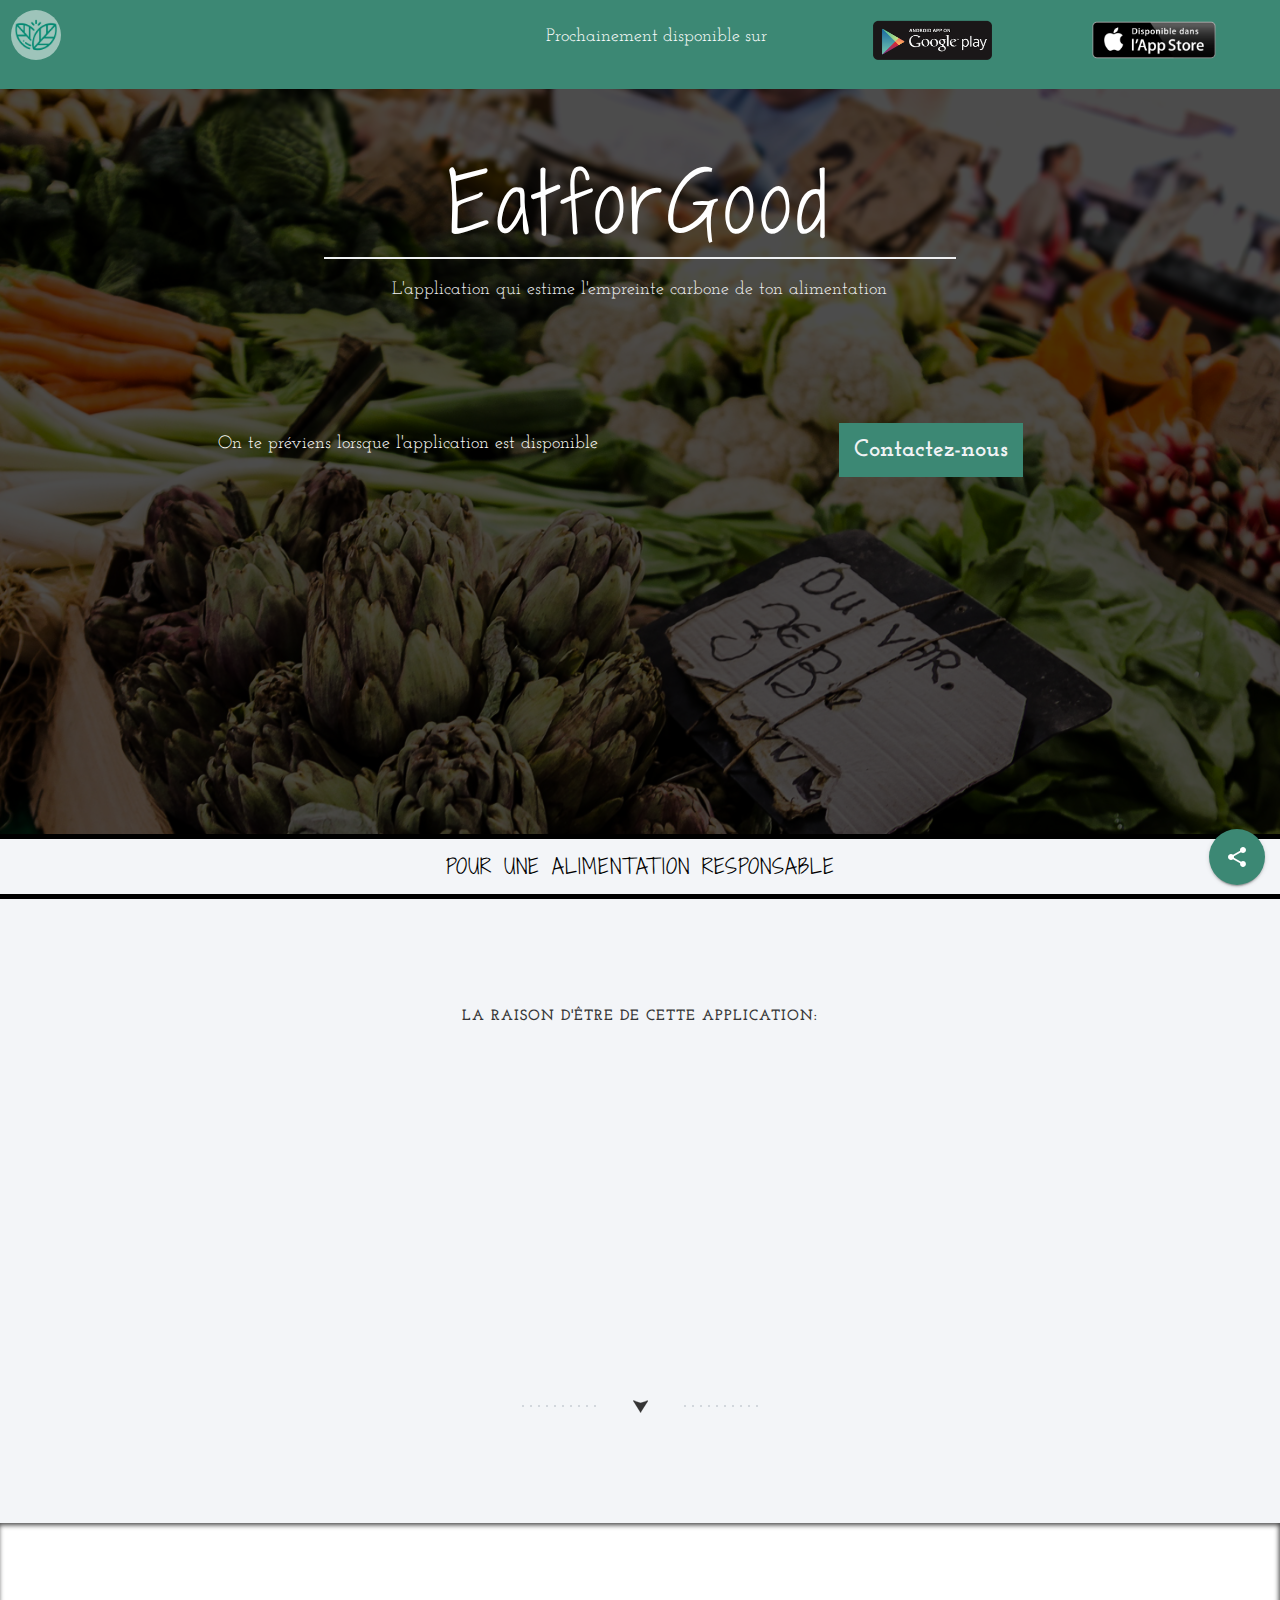
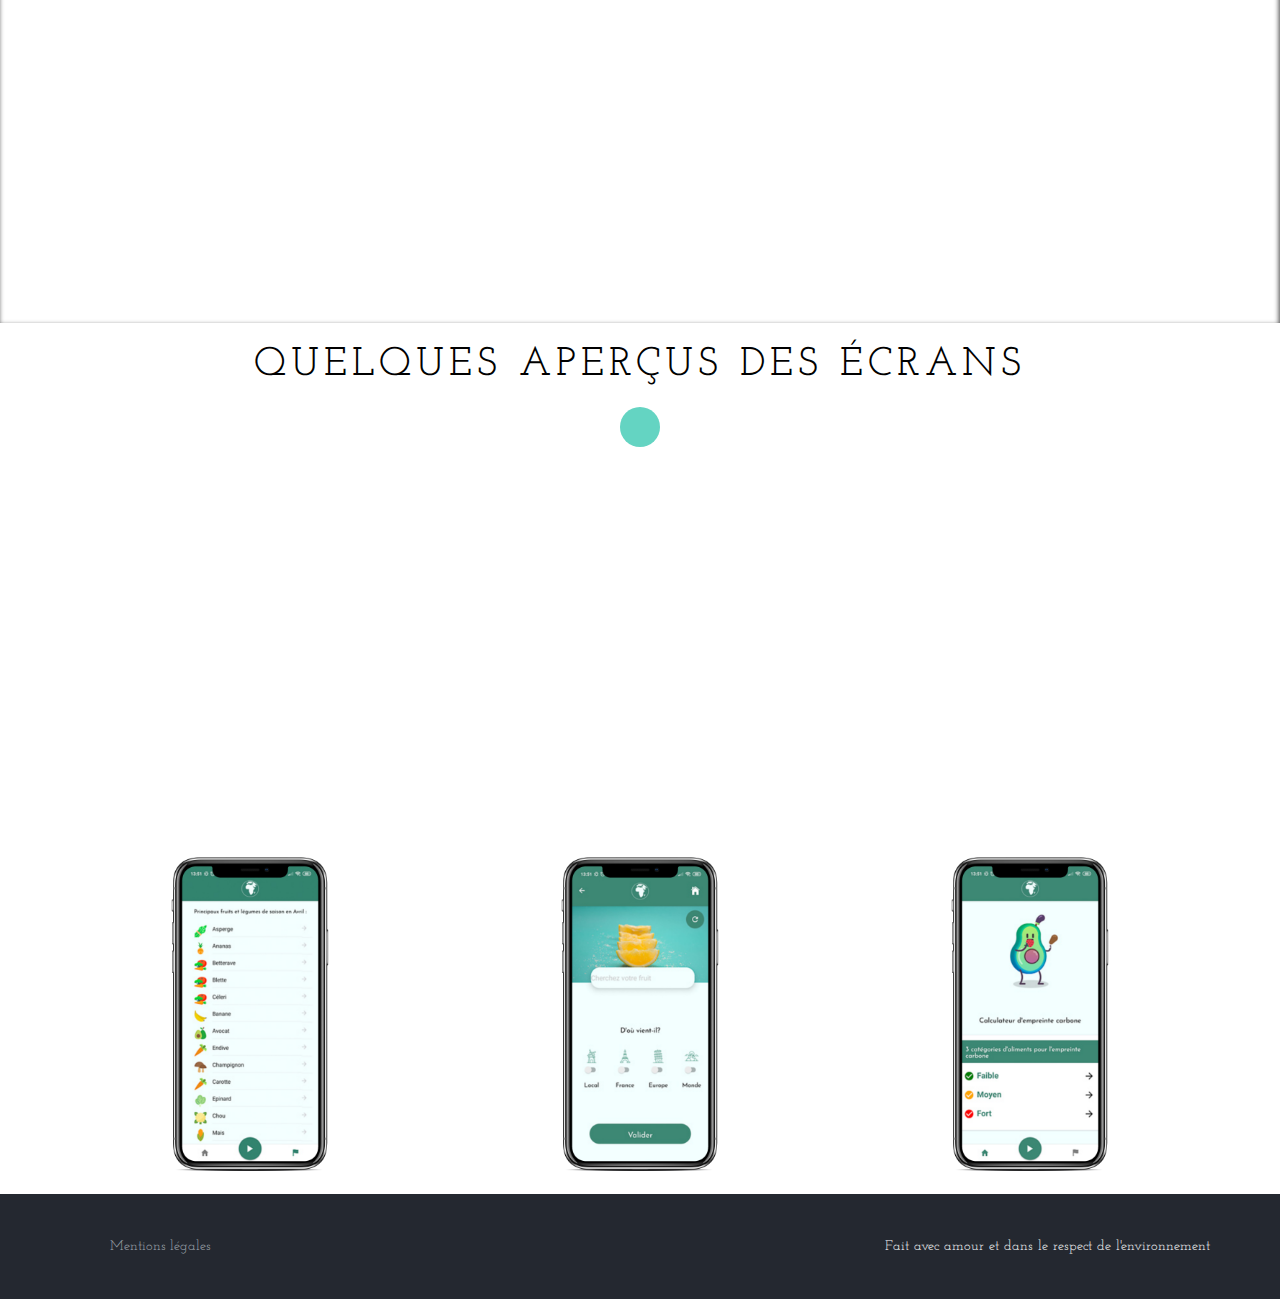
<file: site_vitrine/index.html>
<!DOCTYPE html>
<html lang="fr">
  <head>
    <meta charset="utf-8">
    <meta http-equiv="X-UA-Compatible" content="IE=edge">
    <meta name="viewport" content="width=device-width, initial-scale=1">
    <meta name="description" content="EatforGood, l'application qui estime l'empreinte carbone de ton alimentation"/>
    <meta name="keywords" content="écologie, empreinte carbone, application mobile, fruits, légumes, Yuka, alimentation, bio, réchauffement climatique, transition écologique, pollution, gaz à effet de serre, changement climatique" />
    <title>EatforGood</title>
    <link href="https://fonts.googleapis.com/css?family=Josefin+Slab|Shadows+Into+Light+Two" rel="stylesheet">
    <link href='http://fonts.googleapis.com/css?family=Varela+Round' rel='stylesheet' type='text/css'>
    <link href="https://fonts.googleapis.com/css?family=Josefin+Slab:600|Lora" rel="stylesheet">
    <link rel="stylesheet" href="https://use.fontawesome.com/releases/v5.8.1/css/all.css" integrity="sha384-50oBUHEmvpQ+1lW4y57PTFmhCaXp0ML5d60M1M7uH2+nqUivzIebhndOJK28anvf" crossorigin="anonymous">
    <link href="css/flexslider.css" rel="stylesheet" >
    <link href="css/styles.css" rel="stylesheet">
    <link href="css/queries.css" rel="stylesheet">
    <link href="css/animate.css" rel="stylesheet">
    <link href="css/bootstrap.css" rel="stylesheet">

  </head>
      <body>
          <div class="fab">
              <span class="fab-action-button">
                    <i class="fab-action-button__icon"></i>
                </span>
              <ul class="fab-buttons">
                <li class="fab-buttons__item">
                  <a href="#" class="fab-buttons__link" data-tooltip="Facebook">
                    <i class="icon-material icon-material_fb"></i>
                  </a>
                </li>
                <li class="fab-buttons__item">
                  <a href="#" class="fab-buttons__link" data-tooltip="Linkedin">
                    <i class="icon-material icon-material_li"></i>
                  </a>
                </li>
              </ul>
            </div>
            <nav class="navbar">  
                <img class="logo" alt="logo" src="img/logo.png" />
                <div class="row displayFlexRow">
                    <div class="col-sm-3 col-sm-offset-5 mobile-display" style="color:white; font-size: 18px; margin-top:15px">
                      Prochainement disponible sur 
                    </div>
                    <div class="col-sm-2">
                      <img 
                      style="height:40px; margin-top: 20px" 
                      src="img/disponible-sur-android.png" 
                      alt="download on android" 
                      />
                    </div>
                    <div class="col-sm-2">
                      <img 
                      style="height:40px; margin-top: 20px" 
                      src="img/disponible-sur-applestore.png" 
                      alt="download on android" 
                      />
                    </div>
                    </div>
                </div>
            </nav>

              <div class="row background">
                <div class="overlay"></div>
                <div class="col-md-8 col-md-offset-2 text-center inner">
                  <h1 class="animated fadeInDown"><span class="title">EatforGood</span></h1>
                    <p class="animated fadeInUp delay-1s subtitle"> L'application qui estime l'empreinte carbone de ton alimentation </p>
                      <div class="row flex">
                        <div class="col-md-6">
                          <p class="bg-text"> On te préviens lorsque l'application est disponible</p>  
                        </div>
                        <div class="col-md-4 col-md-offset-2">
                          <a class="contact" href="mailto:eatforgood.pro@gmail.com"> Contactez-nous </a>
                        </div>
                      </div>
                </div>
                <p class="motto"> 
                    Pour une alimentation responsable
                  </p>
              </div>
      

        <section class="intro text-center section-padding" id="intro">
            <div class="container">
                <div class="row">
                  <div class="col-md-12">
                    <h1 class="arrow">La raison d'être de cette application: 
                    <div class="features-wrapper">
                      <div class="col-md-4 wp2">
                        <div class="icon">
                          <i class="fa fa-leaf shadow"></i>
                        </div>
                        <h3 class="objectif">Donner des informations sur l'empreinte carbone de son alimentation</h2>
                      </div>

                      <div class="col-md-4 wp2 delay-05s">
                        <div class="icon">
                          <i class="fa fa-carrot shadow"></i>
                        </div>
                        <h3 class="objectif">Sensibiliser aux enjeux environnementaux</h2>
                      </div>

                      <div class="col-md-4 wp2 delay-1s">
                        <div class="icon">
                          <i class="fa fa-smog shadow"></i>
                        </div>
                        <h3 class="objectif">Favoriser une consommation respectueuse de l'environnement</h2>
                      </div>
                      <div class="clearfix"></div>
                    </div>
                  </div>
                </div>
              </div>
        </section>

        <section class="parralax text-center">

        </section>
        <section class="swag text-center">
          <div class="container">
            <div class="row">
              <div class="col-md-12">
                <h1 class="description">Quelques aperçus des écrans</h1>
                <a href="#portfolio" class="down-arrow-btn"><i class="fa fa-chevron-down"></i></a>
                <div class="row">
                  <div class="col-md-4">
                    <img class="wp7  delay-1s" alt="screen" src="img/screen_home.png" style="width:100%"/>
                  </div>
                  <div class="col-md-4">
                    <img class="wp7  delay-1s" alt="screen" src="img/screen_account.png" style="width:100%"/>
                  </div>
                  <div class="col-md-4">
                    <img class="wp7  delay-1s" alt="screen" src="img/screen_modal.png" style="width:100%"/>
                  </div>
                  <div class="col-md-4">
                    <img class="wp8  delay-1s" alt="screen" src="img/screen_list.png" style="width:100%"/>
                  </div>
                  <div class="col-md-4">
                    <img class="wp8  delay-1s"  alt="screen"src="img/screen_search_input.png" style="width:100%"/>
                  </div>
                  <div class="col-md-4">
                    <img class="wp8  delay-1s" alt="screen" src="img/screen_account.png" style="width:100%"/>
                  </div>
                </div>
              </div>
            </div>
          </div>
        </section>
        


        <footer>
          <div class="container">
            <div class="row">
              <div class="col-md-6">
                <ul class="legals">
                  <li><a href="cgu.html">Mentions légales</a></li>
                </ul>
              </div>
              <div class="col-md-6 credit">
                <p>Fait avec amour et dans le respect de l'environnement</p>
              </div>
            </div>
          </div>
        </footer>

        <script src="https://ajax.googleapis.com/ajax/libs/jquery/1.11.0/jquery.min.js"></script>
        <script src="js/waypoints.min.js"></script>
        <script src="js/bootstrap.min.js"></script>
        <script src="js/scripts.js"></script>
        <script src="js/jquery.flexslider.js"></script>
        <script src="js/modernizr.js"></script>
        <script type="text/javascript" src="js/tarteaucitron.js"></script>
        <!-- Include RGPD -->
        <script type="text/javascript">
        $('.carousel').carousel()
        tarteaucitron.init({
    	  "privacyUrl": "", /* Privacy policy url */
    	  "hashtag": "#tarteaucitron", /* Open the panel with this hashtag */
    	  "cookieName": "tartaucitron", /* Cookie name */
    	  "orientation": "top", /* Banner position (top - bottom) */
    	  "showAlertSmall": true, /* Show the small banner on bottom right */
    	  "cookieslist": true, /* Show the cookie list */
    	  "adblocker": false, /* Show a Warning if an adblocker is detected */
    	  "AcceptAllCta" : true, /* Show the accept all button when highPrivacy on */
    	  "highPrivacy": false, /* Disable auto consent */
    	  "handleBrowserDNTRequest": false, /* If Do Not Track == 1, disallow all */
    	  "removeCredit": false, /* Remove credit link */
    	  "moreInfoLink": true, /* Show more info link */
    	  "useExternalCss": false, /* If false, the tarteaucitron.css file will be loaded */
    	  "readmoreLink": "/cookiespolicy" /* Change the default readmore link */
        });

        tarteaucitron.services.mycustomservice = {
          "key": "mycustomservice",
          "type": "social|analytic|ads|video|support",
          "name": "MyCustomService",
          "needConsent": true,
          "cookies": ['cookie', 'cookie2'],
          "readmoreLink": "/custom_read_more", // If you want to change readmore link
          "js": function () {
            "use strict";
            // When user allow cookie
          },
          "fallback": function () {
            "use strict";
            // when use deny cookie
          }
};
        </script>
      </body>
    </html>
</file>
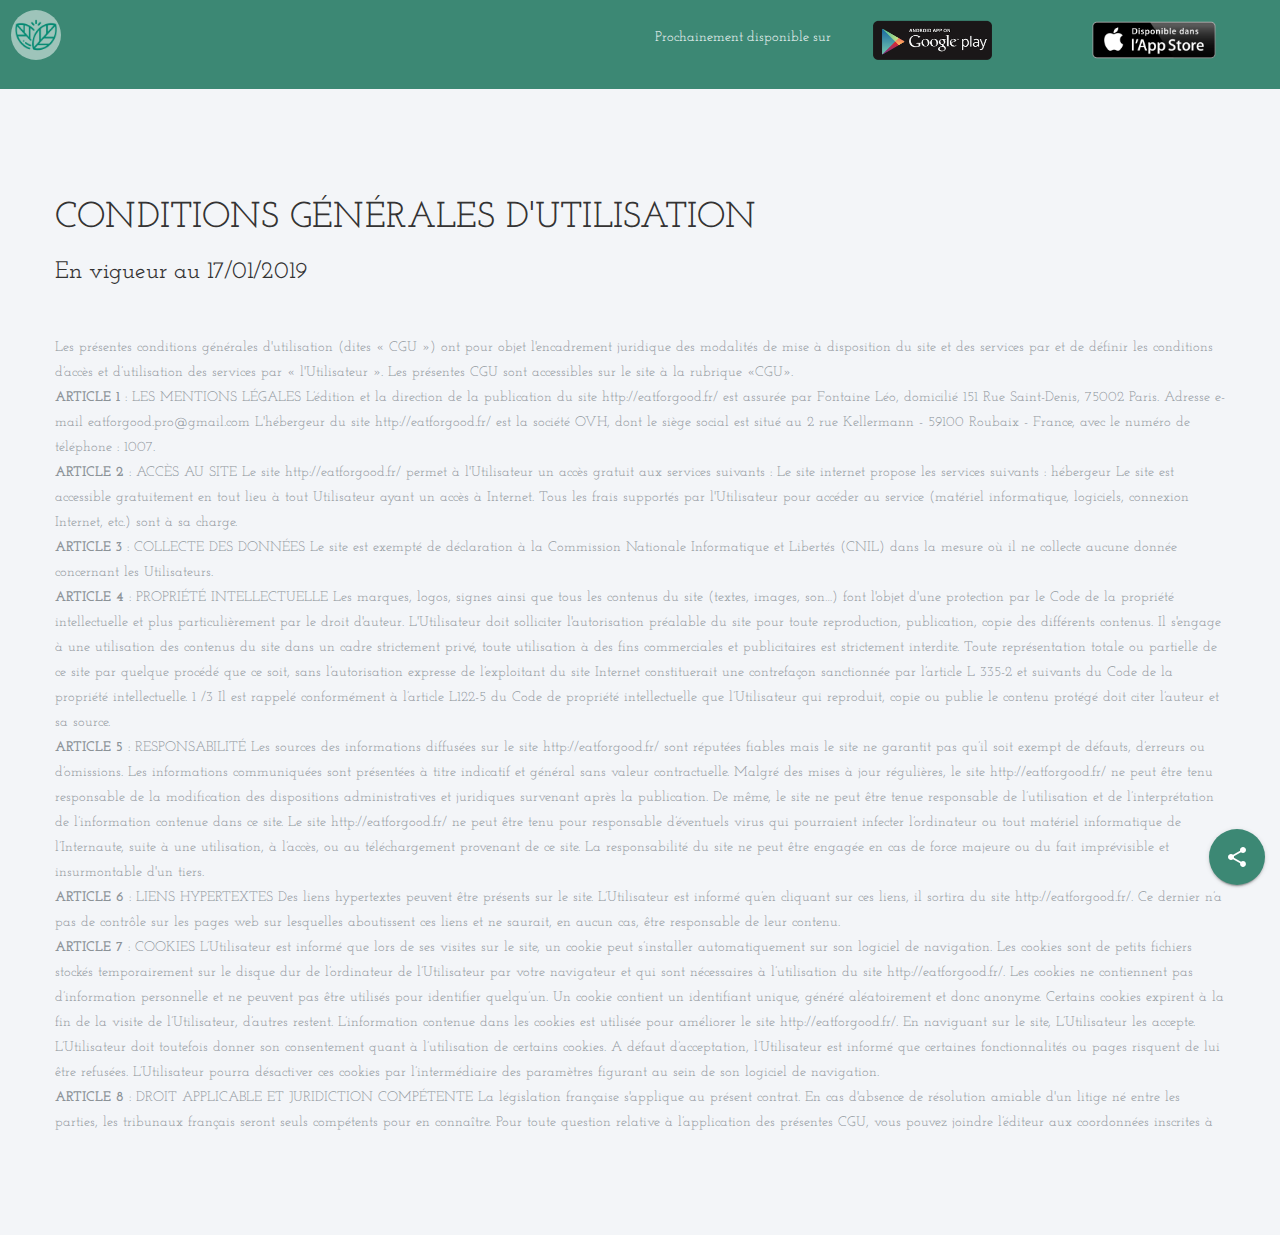
<file: site_vitrine/cgu.html>
<!DOCTYPE html>
<html lang="fr">
  <head>
    <meta charset="utf-8">
    <meta http-equiv="X-UA-Compatible" content="IE=edge">
    <meta name="viewport" content="width=device-width, initial-scale=1">
    <meta name="description" content="EatforGood, l'application qui calcule ton empreinte carbone"/>
    <meta name="keywords" content="écologie, empreinte carbone, application mobile, fruits, légumes, Yuka, alimentation, bio, réchauffement climatique, transition écologique, pollution, gaz à effet de serre, changement climatique" />
    <title>EatforGood</title>
    <link href="https://fonts.googleapis.com/css?family=Josefin+Slab|Shadows+Into+Light+Two" rel="stylesheet">
    <link href='http://fonts.googleapis.com/css?family=Varela+Round' rel='stylesheet' type='text/css'>
    <link href="https://fonts.googleapis.com/css?family=Josefin+Slab:600|Lora" rel="stylesheet">
    <link rel="stylesheet" href="https://use.fontawesome.com/releases/v5.8.1/css/all.css" integrity="sha384-50oBUHEmvpQ+1lW4y57PTFmhCaXp0ML5d60M1M7uH2+nqUivzIebhndOJK28anvf" crossorigin="anonymous">
    <link href="css/flexslider.css" rel="stylesheet" >
    <link href="css/styles.css" rel="stylesheet">
    <link href="css/queries.css" rel="stylesheet">
    <link href="css/animate.css" rel="stylesheet">
    <link href="css/bootstrap.css" rel="stylesheet">

  </head>
  <body>
      <div class="fab">
          <span class="fab-action-button">
                <i class="fab-action-button__icon"></i>
            </span>
          <ul class="fab-buttons">
            <li class="fab-buttons__item">
              <a href="#" class="fab-buttons__link" data-tooltip="Facebook">
                <i class="icon-material icon-material_fb"></i>
              </a>
            </li>
            <li class="fab-buttons__item">
              <a href="#" class="fab-buttons__link" data-tooltip="Linkedin">
                <i class="icon-material icon-material_li"></i>
              </a>
            </li>
          </ul>
        </div>
        <!-- ! NAVBAR -->
        <nav class="navbar">  
            <img class="logo" alt="logo" src="img/logo.png" />
            <div class="row displayFlexRow">
                <div class="col-sm-2 col-sm-offset-6 mobile-display" style="color:white; margin-top:15px">
                  Prochainement disponible sur 
                </div>
                <div class="col-sm-2">
                  <img 
                  style="height:40px; margin-top: 20px" 
                  src="img/disponible-sur-android.png" 
                  alt="download on android" 
                  />
                </div>
                <div class="col-sm-2">
                  <img 
                  style="height:40px; margin-top: 20px" 
                  src="img/disponible-sur-applestore.png" 
                  alt="download on android" 
                  />
                </div>
                </div>
            </div>
        </nav>
         <!-- !FIN NAVBAR -->
        <section class="intro text-center section-padding" id="intro">
          <div class="container">
            <div class="row" style="text-align:left">
                <h1>CONDITIONS GÉNÉRALES D'UTILISATION</h1>
                <h3>En vigueur au 17/01/2019</h3>
                <p>
                  Les présentes conditions générales d'utilisation (dites « CGU ») ont pour objet l'encadrement juridique des modalités de mise à
                  disposition du site et des services par et de définir les conditions d’accès et d’utilisation des services par « l'Utilisateur ».
                  Les présentes CGU sont accessibles sur le site à la rubrique «CGU».<br />
                  <b>ARTICLE 1</b> : LES MENTIONS LÉGALES
                  L’édition et la direction de la publication du site http://eatforgood.fr/ est assurée par Fontaine Léo, domicilié  151 Rue Saint-Denis, 75002 Paris.
                  Adresse e-mail eatforgood.pro@gmail.com
                <!-- La personne est assujetie au RCS avec le numéro d'inscription ________________ et son numéro de TVA intracommunautaire est le
                ________________ -->
                L'hébergeur du site http://eatforgood.fr/ est la société OVH, dont le siège social est situé au 2 rue Kellermann - 59100 Roubaix -
                France, avec le numéro de téléphone : 1007.<br />
                <b>ARTICLE 2</b> : ACCÈS AU SITE
                Le site http://eatforgood.fr/ permet à l'Utilisateur un accès gratuit aux services suivants :
                Le site internet propose les services suivants :
                hébergeur
                Le site est accessible gratuitement en tout lieu à tout Utilisateur ayant un accès à Internet. Tous les frais supportés par
                l'Utilisateur pour accéder au service (matériel informatique, logiciels, connexion Internet, etc.) sont à sa charge.<br />
                <b>ARTICLE 3</b>  : COLLECTE DES DONNÉES
                Le site est exempté de déclaration à la Commission Nationale Informatique et Libertés (CNIL) dans la mesure où il ne collecte
                aucune donnée concernant les Utilisateurs.<br />
                <b>ARTICLE 4</b>  : PROPRIÉTÉ INTELLECTUELLE
                Les marques, logos, signes ainsi que tous les contenus du site (textes, images, son…) font l'objet d'une protection par le Code de
                la propriété intellectuelle et plus particulièrement par le droit d'auteur.
                L'Utilisateur doit solliciter l'autorisation préalable du site pour toute reproduction, publication, copie des différents contenus. Il
                s'engage à une utilisation des contenus du site dans un cadre strictement privé, toute utilisation à des fins commerciales et
                publicitaires est strictement interdite.
                Toute représentation totale ou partielle de ce site par quelque procédé que ce soit, sans l’autorisation expresse de l’exploitant du
                site Internet constituerait une contrefaçon sanctionnée par l’article L 335-2 et suivants du Code de la propriété intellectuelle.
                1 /3
                Il est rappelé conformément à l’article L122-5 du Code de propriété intellectuelle que l’Utilisateur qui reproduit, copie ou publie le
                contenu protégé doit citer l’auteur et sa source.<br />
                <b>ARTICLE 5</b>  : RESPONSABILITÉ
                Les sources des informations diffusées sur le site http://eatforgood.fr/ sont réputées fiables mais le site ne garantit pas qu’il soit
                exempt de défauts, d’erreurs ou d’omissions.
                Les informations communiquées sont présentées à titre indicatif et général sans valeur contractuelle. Malgré des mises à jour
                régulières, le site http://eatforgood.fr/ ne peut être tenu responsable de la modification des dispositions administratives et
                juridiques survenant après la publication. De même, le site ne peut être tenue responsable de l’utilisation et de l’interprétation de
                l’information contenue dans ce site.
                Le site http://eatforgood.fr/ ne peut être tenu pour responsable d’éventuels virus qui pourraient infecter l’ordinateur ou tout
                matériel informatique de l’Internaute, suite à une utilisation, à l’accès, ou au téléchargement provenant de ce site.
                La responsabilité du site ne peut être engagée en cas de force majeure ou du fait imprévisible et insurmontable d'un tiers.<br />
                <b>ARTICLE 6</b>  : LIENS HYPERTEXTES
                Des liens hypertextes peuvent être présents sur le site. L’Utilisateur est informé qu’en cliquant sur ces liens, il sortira du site
                http://eatforgood.fr/. Ce dernier n’a pas de contrôle sur les pages web sur lesquelles aboutissent ces liens et ne saurait, en aucun
                cas, être responsable de leur contenu.<br />
                <b>ARTICLE 7</b>  : COOKIES
                L’Utilisateur est informé que lors de ses visites sur le site, un cookie peut s’installer automatiquement sur son logiciel de
                navigation.
                Les cookies sont de petits fichiers stockés temporairement sur le disque dur de l’ordinateur de l’Utilisateur par votre navigateur et
                qui sont nécessaires à l’utilisation du site http://eatforgood.fr/. Les cookies ne contiennent pas d’information personnelle et ne
                peuvent pas être utilisés pour identifier quelqu’un. Un cookie contient un identifiant unique, généré aléatoirement et donc
                anonyme. Certains cookies expirent à la fin de la visite de l’Utilisateur, d’autres restent.
                L’information contenue dans les cookies est utilisée pour améliorer le site http://eatforgood.fr/.
                En naviguant sur le site, L’Utilisateur les accepte.
                L’Utilisateur doit toutefois donner son consentement quant à l’utilisation de certains cookies.
                A défaut d’acceptation, l’Utilisateur est informé que certaines fonctionnalités ou pages risquent de lui être refusées.
                L’Utilisateur pourra désactiver ces cookies par l’intermédiaire des paramètres figurant au sein de son logiciel de navigation.<br />
                <b>ARTICLE 8</b>  : DROIT APPLICABLE ET JURIDICTION COMPÉTENTE
                La législation française s'applique au présent contrat. En cas d'absence de résolution amiable d'un litige né entre les parties, les
                tribunaux français seront seuls compétents pour en connaître.
                Pour toute question relative à l’application des présentes CGU, vous pouvez joindre l’éditeur aux coordonnées inscrites à
              </p> 
            </div>
          </div>
        </section>
      </body>

        <script src="https://ajax.googleapis.com/ajax/libs/jquery/1.11.0/jquery.min.js"></script>
        <script src="js/waypoints.min.js"></script>
        <script src="js/bootstrap.min.js"></script>
        <script src="js/scripts.js"></script>
        <script src="js/jquery.flexslider.js"></script>
        <script src="js/modernizr.js"></script>
        <script type="text/javascript" src="js/tarteaucitron.js"></script>
        <!-- Include RGPD -->
        <script type="text/javascript">
        $('.carousel').carousel()
        tarteaucitron.init({
    	  "privacyUrl": "", /* Privacy policy url */
    	  "hashtag": "#tarteaucitron", /* Open the panel with this hashtag */
    	  "cookieName": "tartaucitron", /* Cookie name */
    	  "orientation": "top", /* Banner position (top - bottom) */
    	  "showAlertSmall": true, /* Show the small banner on bottom right */
    	  "cookieslist": true, /* Show the cookie list */
    	  "adblocker": false, /* Show a Warning if an adblocker is detected */
    	  "AcceptAllCta" : true, /* Show the accept all button when highPrivacy on */
    	  "highPrivacy": false, /* Disable auto consent */
    	  "handleBrowserDNTRequest": false, /* If Do Not Track == 1, disallow all */
    	  "removeCredit": false, /* Remove credit link */
    	  "moreInfoLink": true, /* Show more info link */
    	  "useExternalCss": false, /* If false, the tarteaucitron.css file will be loaded */
    	  "readmoreLink": "/cookiespolicy" /* Change the default readmore link */
        });

        tarteaucitron.services.mycustomservice = {
          "key": "mycustomservice",
          "type": "social|analytic|ads|video|support",
          "name": "MyCustomService",
          "needConsent": true,
          "cookies": ['cookie', 'cookie2'],
          "readmoreLink": "/custom_read_more", // If you want to change readmore link
          "js": function () {
            "use strict";
            // When user allow cookie
          },
          "fallback": function () {
            "use strict";
            // when use deny cookie
          }
};
        </script>
      </body>
    </html>
</file>
<file: site_vitrine/css/flexslider.css>
.flex-container a:active,.flex-container a:focus,.flexslider a:active,.flexslider a:focus{outline:0}@font-face{font-family:flexslider-icon;src:url(fonts/flexslider-icon.eot);src:url(fonts/flexslider-icon.eot?#iefix) format('embedded-opentype'),url(fonts/flexslider-icon.woff) format('woff'),url(fonts/flexslider-icon.ttf) format('truetype'),url(fonts/flexslider-icon.svg#flexslider-icon) format('svg');font-weight:400;font-style:normal}.flexslider{margin:0;padding:0}.flexslider{margin:0 0 60px;background:#fff;border:4px solid #fff;position:relative;-webkit-border-radius:4px;-moz-border-radius:4px;-o-border-radius:4px;border-radius:4px;-webkit-box-shadow:0 1px 4px rgba(0,0,0,.2);-moz-box-shadow:0 1px 4px rgba(0,0,0,.2);-o-box-shadow:0 1px 4px rgba(0,0,0,.2);box-shadow:0 1px 4px rgba(0,0,0,.2);zoom:1}.flex-viewport{max-height:2000px;-webkit-transition:all 1s ease;-moz-transition:all 1s ease;-o-transition:all 1s ease;transition:all 1s ease}.carousel li{margin-right:5px}
</file>
<file: site_vitrine/css/styles.css>
@import url(https://fonts.googleapis.com/css?family=Karla);
footer,nav,section{display:block}
video{display:inline-block}[hidden]{display:none}
html{font-size:100%;-webkit-text-size-adjust:100%;-ms-text-size-adjust:100%}
html,html a{
  -webkit-font-smoothing:antialiased;
  scroll-behavior:smooth;
  text-shadow:1px 1px 1px 
  rgba(0,0,0,.004)
}
button,html,input{
  overflow-x:hidden sans-serif
}
body{
  margin:0;
  padding-left:8;
  margin-left:15;
  padding:20;
  overflow-x:hidden;
  font-family:'Josefin Slab',
  serif!important
}
a:focus{
  outline:thin dotted
}
a:active,
a:hover{
  outline:0
}
h1{
  font-size:2.5em;
  margin:.67em 0;
  color:#353535
}
h2{font-size:2.1em;margin:.83em 0}h3{font-size:1.17em;margin:1em 0}h4{font-size:1em;margin:1.33em 0}h5{font-size:.83em;margin:1.67em 0}h6{font-size:.75em;margin:2.33em 0}p{margin:1em 0}small{font-size:75%}ul{margin:1em 0}ul{padding:0 0 0 40px}nav ul{list-style:none;list-style-image:none}img{border:0;-ms-interpolation-mode:bicubic}form{margin:0}button,input{font-size:100%;margin:0;vertical-align:baseline}button,input{line-height:normal}button,html input[type=button],input[type=reset],input[type=submit]{-webkit-appearance:button;cursor:pointer}button[disabled],input[disabled]{cursor:default}input[type=checkbox],input[type=radio]{box-sizing:border-box;padding:0}input[type=search]{-webkit-appearance:textfield;-moz-box-sizing:content-box;-webkit-box-sizing:content-box;box-sizing:content-box}input[type=search]::-webkit-search-cancel-button,input[type=search]::-webkit-search-decoration{-webkit-appearance:none}button::-moz-focus-inner,input::-moz-focus-inner{border:0;padding:0}a{color:#353535;-webkit-transition:all .5s;-moz-transition:all .5s;-o-transition:all .5s;transition:all .5s}a:focus,a:hover{color:#3dc9b3;text-decoration:none}p{color:#8c9398;word-spacing:1px;line-height:25px;font-size:14px}h2{font-size:15px;color:#353535;text-transform:uppercase;font-weight:700}h2::after{content:" ";border:solid 2px #3dc9b3;display:block;width:35px;margin:25px auto}.section-padding{padding:90px 0 100px}.light-bg{background-color:#fff}.wrapper{height:650px}.inner{padding-top:50px;padding-bottom:50px;height:90vh}nav{background-color:#309383;margin-top:-1px}nav ul{list-style:none;padding:0}nav ul li{color:rgba(255,255,255,.6);display:block;border-bottom:1px dotted rgba(255,255,255,.2);transition:all .5s ease;-moz-transition:all .5s ease;-webkit-transition:all .5s ease;-o-transition:all .5s ease;padding-left:0;position:relative}nav ul li:last-child{border:none}nav ul li a{color:rgba(255,255,255,.6);display:block;padding:20px;transition:all .5s ease;-moz-transition:all .5s ease;-webkit-transition:all .5s ease;-o-transition:all .5s ease;padding-left:0;position:relative}nav ul li a:focus,nav ul li a:hover{text-decoration:none;color:rgba(255,255,255,1)}.intro{background:#f3f5f8}.intro p{margin:50px 0 0}h1.arrow{font-size:15px;text-transform:uppercase;color:#353535;letter-spacing:1px;background:url(../img/h1-bg.png) no-repeat center bottom;padding-bottom:30px;font-weight:700}.features-wrapper{margin:70px 0 0}.shadow{text-shadow:#4e8171 1px 1px,#4e8171 2px 2px,#4e8171 3px 3px,#4e8171 4px 4px,#4e8171 5px 5px,#4e8171 6px 6px,#4e8171 7px 7px,#4e8171 8px 8px,#4e8171 9px 9px,#4e8171 10px 10px,#4e8171 11px 11px,#4e8171 12px 12px,#508373 13px 13px,#518474 14px 14px,#528575 15px 15px,#538676 16px 16px,#548777 17px 17px,#587 18px 18px,#568978 19px 19px,#578a79 20px 20px,#588b7a 21px 21px,#598c7b 22px 22px,#5a8d7c 23px 23px,#5b8e7c 24px 24px,#5c8f7d 25px 25px,}.icon{height:175px;width:175px;line-height:175px;max-width:100%;background:#3c8874;border-radius:50%;-o-border-radius:50%;-moz-border-radius:50%;-webkit-border-radius:50%;display:block;color:#fff;font-size:55px;text-align:center;vertical-align:middle;position:relative;margin:0 auto 50px}.swag h1{color:#000;font-size:40px;text-transform:uppercase;letter-spacing:5px}.swag h1 span{display:block;font-size:25px;margin-top:20px}.down-arrow-btn{width:40px;height:40px;border-radius:50%;-moz-border-radius:50%;-webkit-border-radius:50%;-o-border-radius:50%;background:rgba(61,201,179,.8);display:inline-block;margin:10px auto 20px;color:#fff;font-size:16px;line-height:40px;text-align:center}.down-arrow-btn:focus,.down-arrow-btn:hover{color:#fff;background:rgba(61,201,179,1)}.overlay{display:block;position:absolute;z-index:20;background:rgba(100,194,158,.8);overflow:hidden;transition:all .5s;-webkit-transition:all .5s;-moz-transition:all .5s;-o-transition:all .5s}.img img{width:-webkit-calc(100% + 40px)!important;width:calc(100% + 40px)!important;-webkit-transition:opacity .35s,-webkit-transform .35s;transition:opacity .35s,transform .35s;-moz-transition:opacity .35s,-moz-transform .35s;-o-transition:opacity .35s,-o-transform .35s;-webkit-transform:translate3d(-40px,0,0);transform:translate3d(-40px,0,0);-ms-transform:translate3d(-40px,0,0)}.img:hover img{-webkit-transform:translate3d(0,0,0);transform:translate3d(0,0,0);-ms-transform:translate3d(-40px,0,0)}ul.social-buttons{list-style:none;margin:0;padding:0}ul.social-buttons li{display:inline-block;margin-right:10px}ul.social-buttons li:last-child{margin-right:0}.social-btn{width:40px;height:40px;border-radius:50%;-moz-border-radius:50%;-webkit-border-radius:50%;-o-border-radius:50%;background:#242830;display:inline-block;color:#fff;font-size:17px;line-height:40px;text-align:center}.social-btn:focus,.social-btn:hover{background:#3dc9b3;color:#fff}.social{margin-top:25px}footer a{color:#a1a9b0}footer{background-color:#242830;padding:40px 0 30px}footer p{color:#fff}ul.legals{list-style:none;color:#fff;line-height:25px}ul.legals li{display:inline-block}ul.legals li::after{content:" |"}ul.legals li:last-child::after{content:""}.legals{text-align:left}.credit{text-align:right}.wp1,.wp2,.wp3,.wp4,.wp5,.wp6,.wp7{visibility:hidden}.fadeInDown,.fadeInUp{visibility:visible}.delay-05s{animation-delay:.5s;-webkit-animation-delay:.5s}.delay-1s{animation-delay:1s;-webkit-animation-delay:1s}.wp3{background:url(../img/ecologie_4.jpeg) no-repeat center center;background-position:0;background-size:cover;height:100%}.background{background-image:url(../img/backgroundImage.jpg);background-repeat:no-repeat;background-size:cover;background-position:center center;margin:0;position:relative;height:90vh}.text-white{color:#f0f2f4}.arrow-down{width:75px;margin-top:75px}.title{font-size:80px;color:#fff;letter-spacing:5px;font-family:'Shadows Into Light Two',cursive}
.subtitle{font-size:18px;color:#f0f2f4;border-top:2px solid;max-width:75%;padding-top:15px;line-height:32px;margin:auto}.overlay{background-color:rgba(0,0,0,.7);height:100%;position:absolute;top:0;width:100%;z-index:0}.displayFlexRow{display:flex;flex-direction:row;justify-content:center;align-items:center}.navbar{border:0 solid;background-color:#3c8874;height:10vh;border-radius:0!important;margin-bottom:0!important}.margin{margin:5px}
.motto{
  font-size:20px;
  letter-spacing:1px;
  color:#000;
  background:#f3f5f8;
  position:absolute;
  bottom:0;
  width:100%;
  text-align:center;
  text-transform:uppercase;
  border-top:5px solid #000;
  border-bottom:5px 
  solid;padding:15px;
  font-family:'Shadows Into Light Two',
  cursive;margin-bottom:0}.contact{padding:15px;background:#3c8874;color:#f0f2f4;font-size:24px;font-weight:700}.contact:hover{color:#3c8874;background:#f0f2f4;text-decoration:none}.input{height:50px;width:60%;padding-left:5px;border:0 solid;border-radius:8px 0 0 8px}button.btn.btn-success{height:50px;padding:0 14px;border:0 solid;margin-left:-5px;margin-top:-2.5px;border-radius:0 8px 8px 0}.bg-text{color:#fff;font-size:18px;text-align:justify}.flex{display:flex;align-items:center;margin-top:15%}
.parralax{
  height: 400px;
  background: #F2FFFF;
  -webkit-box-shadow: inset -1px 2px 5px 0px rgba(0,0,0,0.75);
  -moz-box-shadow: inset -1px 2px 5px 0px rgba(0,0,0,0.75);
  background: url(../img/parralax.png) right bottom 0 no-repeat fixed;
  background-size: 60%;
}
.logo{
  width:50px;
  position:absolute;
  background: rgba(255,255,255,0.5); 
  border-radius: 150px; 
  top:10px; 
  left: 10px
  }
  
@media (max-width:768px){

.mobile-display{
  display: none;
}
  .logo {
    width: 35px;
    position: absolute;
    background: rgba(255,255,255,0.5);
    border-radius: 150px;
    top: 20px;
    left: 5px;
}
.parralax{
  display: none;
}
  
.title{font-size:40px}

.subtitle{font-size:15px}

.flex{flex-direction:column}

.bg-text{
  color:#fff;
  font-size:18px;
  text-align:justify;
  max-width:75%;
  margin:auto;
  margin-bottom:15px
}

.full-width-mobile{
  width:100%
}

h2{
  font-size:18px
}

.swag h1{
  color:#000;
  font-size:30px;
  text-transform:uppercase;
  letter-spacing:0
}
}
  
.objectif{
  font-size:16px
}
.description{
  font-size:15px
}

.fab{
  position:fixed;
  width:56px;
  right:15px;
  bottom:15px;
  margin-left:-28px;
  z-index:10
}
.fab:hover 
.fab-buttons{
  opacity:1;
  visibility:visible
}
.fab:hover 
.fab-buttons__link{
  transform:scaleY(1) scaleX(1) translateY(-16px) translateX(0)
}
.fab-action-button:hover+.fab-buttons .fab-buttons__link:before{visibility:visible;opacity:1;transform:scale(1);transform-origin:right center 0;transition-delay:.3s}.fab-action-button{position:absolute;bottom:0;display:block;width:56px;height:56px;background-color:#3c8874;border-radius:50%;box-shadow:0 2px 2px 0 rgba(0,0,0,.14),0 1px 5px 0 rgba(0,0,0,.12),0 3px 1px -2px rgba(0,0,0,.2)}.fab-buttons{position:absolute;left:0;right:0;bottom:50px;list-style:none;margin:0;padding:0;opacity:0;visibility:hidden;transition:.2s}.fab-action-button__icon{display:inline-block;width:56px;height:56px;background:url([data-uri]) center no-repeat}.fab-buttons__item{display:block;text-align:center;margin:12px 0}.fab-buttons__link{display:inline-block;width:40px;height:40px;text-decoration:none;background-color:#fff;border-radius:50%;box-shadow:0 2px 2px 0 rgba(0,0,0,.14),0 1px 5px 0 rgba(0,0,0,.12),0 3px 1px -2px rgba(0,0,0,.2);transform:scaleY(.5) scaleX(.5) translateY(0) translateX(0);-moz-transition:.3s;-webkit-transition:.3s;-o-transition:.3s;transition:.3s}[data-tooltip]:before{top:50%;margin-top:-11px;font-weight:600;border-radius:2px;font-family:'Josefin Slab',serif!important;background:#585858;color:#fff;content:attr(data-tooltip);font-size:12px;text-decoration:none;visibility:hidden;opacity:0;padding:4px 7px;margin-right:12px;position:absolute;transform:scale(0);right:100%;white-space:nowrap;transform-origin:top right;transition:all .3s cubic-bezier(.25,.8,.25,1)}[data-tooltip]:hover:before{visibility:visible;opacity:1;transform:scale(1);transform-origin:right center 0}.icon-material{display:inline-block;width:40px;height:40px}.icon-material_fb{background:url([data-uri]) center no-repeat}.icon-material_li{background:url([data-uri]) center no-repeat}
</file>
<file: site_vitrine/css/queries.css>
@media screen and (max-width:480px){.wrapper{background:#f3f5f8;height:640px}.wp2,.wp4,.wp5{margin-bottom:30px}.legals{text-align:center;margin:0;padding:0}.credit{text-align:center}}@media screen and (max-width:1024px){.wp3{background-position:50px 0}.swag{background-attachment:scroll}}@media screen and (max-width:1280px){.wp3{background-position:0}}@media screen and (min-width:480px) and (max-width:991px){.wrapper{background:#f3f5f8;height:540px}.wp2,.wp4,.wp5{margin-bottom:30px}.legals{text-align:center;margin:0;padding:0}.credit{text-align:center}}
</file>
